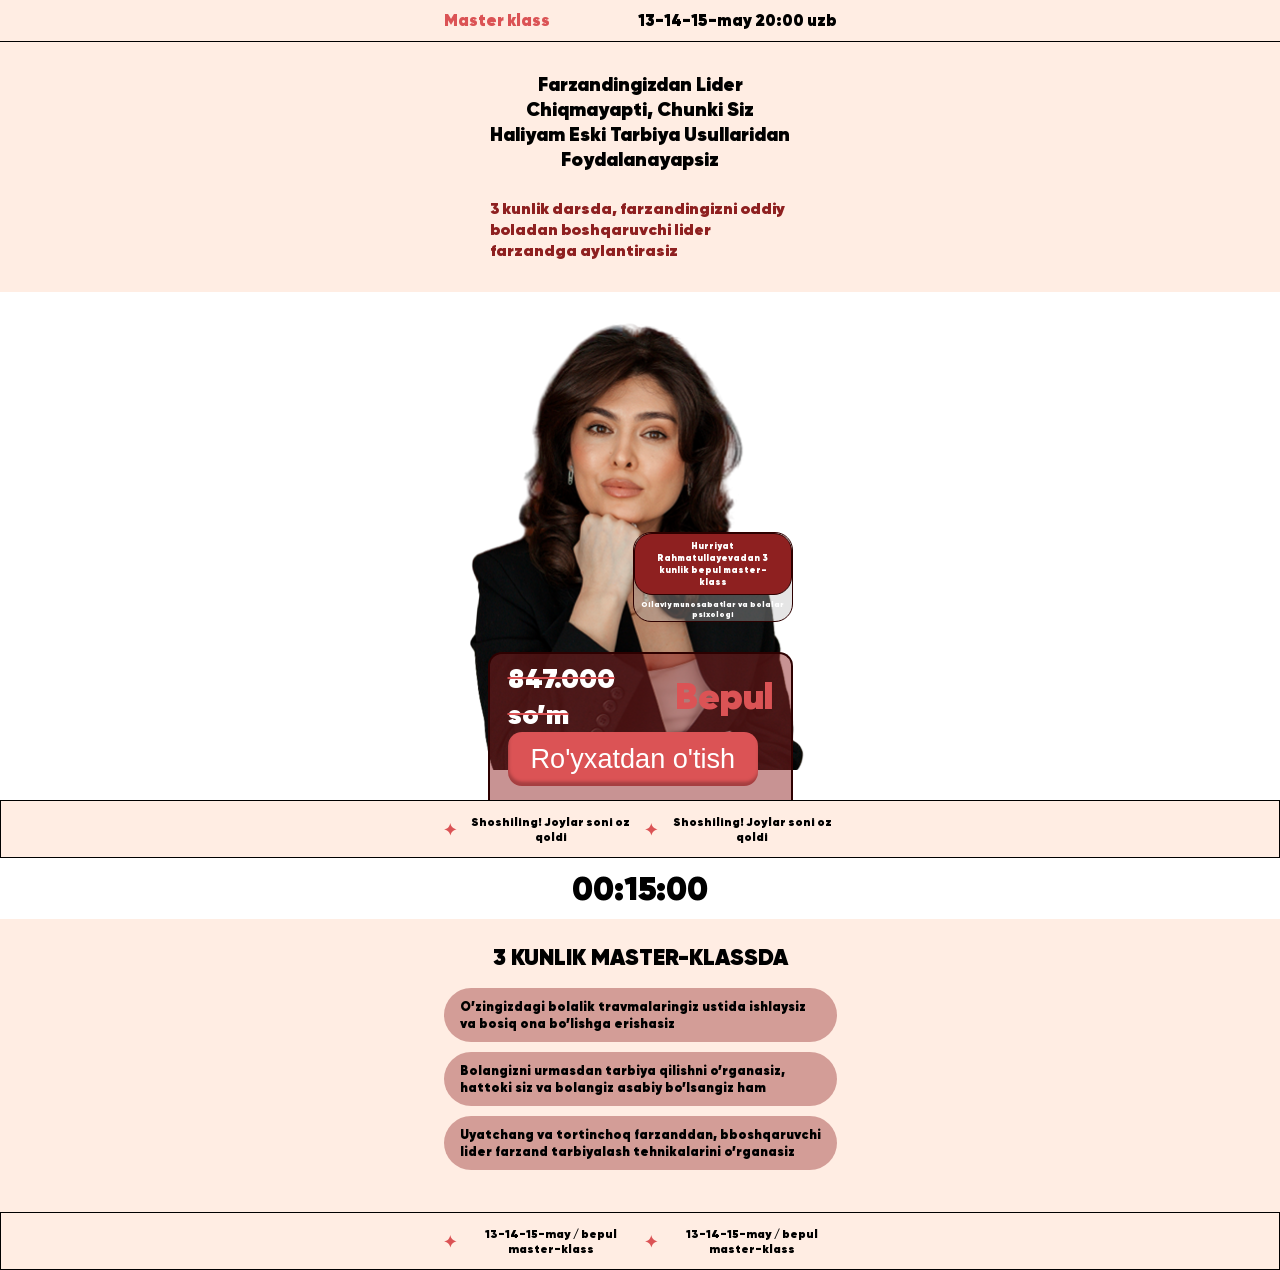
<file: index.html>
<!DOCTYPE html>
<html lang="en">
	<head>
		<meta charset="UTF-8" />
		<meta name="viewport" content="width=device-width, initial-scale=1.0" />
		<title>Document</title>
		<link rel="stylesheet" href="style.css" />
	</head>
	<body>
		<header class="header">
			<div class="container header__container">
				<a href="/"> Master klass </a>
				<p class="header__text">13-14-15-may 20:00 uzb</p>
			</div>
		</header>

		<main>
			<section class="lider">
				<div class="container lider__container">
					<h2 class="lider__title">
						Farzandingizdan Lider Chiqmayapti, Chunki Siz Haliyam Eski Tarbiya Usullaridan Foydalanayapsiz
					</h2>
					<p class="lider__text">
						3 kunlik darsda, farzandingizni oddiy boladan <b>boshqaruvchi lider farzandga</b> aylantirasiz
					</p>
				</div>
			</section>
			<section class="royhat royhat__container">
				<div class="container">
					<p class="royhat__text">
						<span class="royhat__span">Hurriyat Rahmatullayevadan 3 kunlik bepul master-klass </span>
						Oilaviy munosabatlar va bolalar psixologi
					</p>

					<div class="bepul">
						<div class="bepul-content">
							<p class="bepul-content__text">847.000 so’m</p>
							<span class="bepul-content__span">Bepul</span>
						</div>
						<button class="btn" onclick="openModal()">Ro'yxatdan o'tish</button>
					</div>
				</div>
			</section>

			<section class="gul">
				<div class="container gul__container">
					<img src="img/gul.svg" alt="icon" />
					<p class="gul__text">Shoshiling! Joylar soni oz qoldi</p>
					<img src="img/gul.svg" alt="icon" />
					<p class="gul__text">Shoshiling! Joylar soni oz qoldi</p>
				</div>
			</section>

      <section>
        <div class="container">
          <h2 class="title">00:15:00</h2>
        </div>
      </section>

      <section class="kun">
        <div class="container">
          <h2 class="kun__title">3 kunlik master-klassda</h2>
          <ul class="kun__list">
            <li class="kun__item">O’zingizdagi bolalik travmalaringiz ustida
ishlaysiz va bosiq <b>ona bo’lishga</b> erishasiz
</li>
            <li class="kun__item">
Bolangizni <b> urmasdan tarbiya</b> qilishni o’rganasiz,
hattoki siz va bolangiz asabiy bo’lsangiz ham
</li>
            <li class="kun__item">
<b>Uyatchang</b> va tortinchoq farzanddan, bboshqaruvchi
lider farzand tarbiyalash tehnikalarini o’rganasiz
</li>
          </ul>
        </div>
      </section>
      			<section class="gul">
				<div class="container gul__container">
					<img src="img/gul.svg" alt="icon" />
					<p class="gul__text">13-14-15-may / bepul master-klass</p>
					<img src="img/gul.svg" alt="icon" />
					<p class="gul__text">13-14-15-may / bepul master-klass</p>
				</div>
			</section>

      <div id="myModal" class="modal">
				<form class="modal-content" id="registration-form">
					<span class="close" onclick="closeModal()">&times;</span>
					<h2>Davom etish uchun ma'lumotlaringizni kiriting</h2>

					<label for="ism">Ismingiz</label>
					<input type="text" id="ism" name="ism" placeholder="Ismingiz" required />
					<small class="error-msg" id="nameError">Required field</small>

					<label for="telefon">Telefon raqamingiz</label>
					<div class="phone-wrapper">
						<input type="tel" id="telefon" name="telefon" placeholder="99-999-9999" required/>
					</div>
					<small class="error-msg" id="phoneError">Required field</small>

					<div id="formAlert" class="form-alert">Please fill in all required fields</div>

					<button class="submit-btn" type="submit"><a  type="submit"	 onclick="validateForm()">DAVOM ETISH</a></button>
				</form>
			</div>
		</main>

    <script src="main.js"></script>
	</body>
</html>
</file>
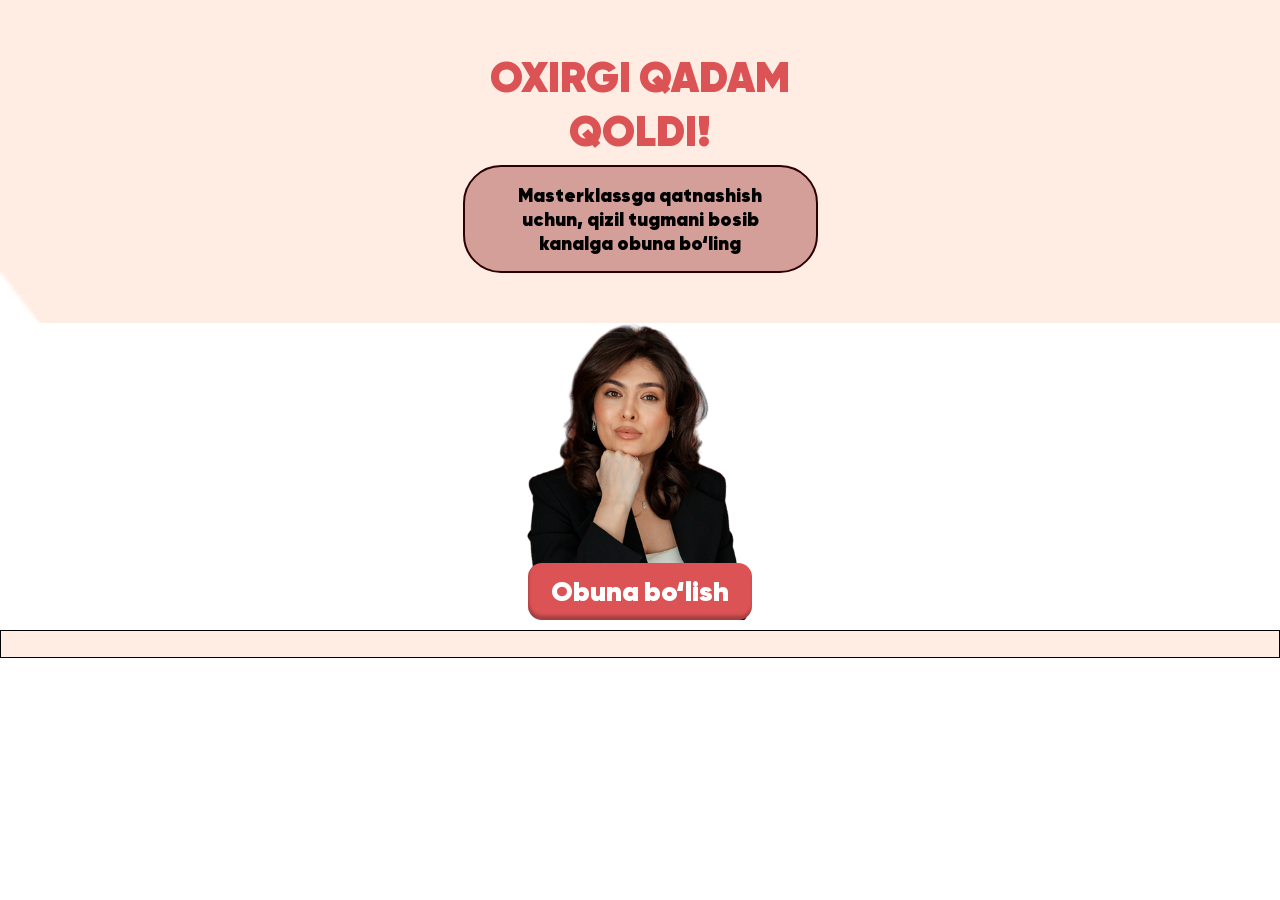
<file: davom-etish.html>
<!DOCTYPE html>
<html lang="en">
	<head>
		<meta charset="UTF-8" />
		<meta name="viewport" content="width=device-width, initial-scale=1.0" />
		<title>Document</title>
		<link rel="stylesheet" href="style.css" />
	</head>
	<body>
		<section class="section">
			<div class="container">
				<h1 class="titles">Oxirgi qadam qoldi!</h1>
				<p class="text">Masterklassga qatnashish uchun, qizil tugmani bosib kanalga obuna bo‘ling</p>
			</div>
		</section>

		<section class="royhat royhat__container">
			<div class="container">
				<div style="margin: 0 auto 10px;display: flex;"><a href="https://t.me/aliyev_dev" class="btn" target="_blank">Obuna bo‘lish</a></div>
			</div>
		</section>

          			<section class="gul">
				<div class="container gul__container">
				</div>
			</section>
	</body>
</html>
</file>
<file: style.css>
@font-face {
    font-family: 'Gilroy';
    src: url('../fonts/Gilroy-Heavy.woff2') format('woff2'),
        url('../fonts/Gilroy-Heavy.woff') format('woff');
    font-weight: 900;
    font-style: normal;
    font-display: swap;
}

@font-face {
    font-family: 'Gilroy';
    src: url('../fonts/Gilroy-Heavy.woff2') format('woff2'),
        url('../fonts/Gilroy-Heavy.woff') format('woff');
    font-weight: 900;
    font-style: normal;
    font-display: swap;
}


body{
	font-family: 'Gilroy',sans-serif;
}


* {
	padding: 0;
	margin: 0;
	box-sizing: border-box;
}

.container {
	max-width: 433px;
	width: 100%;
	margin: 0 auto;
	padding: 0 20px;
}

.header {
	padding: 10px 0;
	background-color: #ffede3;
	border-bottom: black solid 1px;
}

.header__container {
	display: flex;
	align-items: center;
	justify-content: space-between;
}

.header a {
	color: #db5355;
	font-weight: 400;
	font-size: 16.48px;
	text-decoration: none;
}
.header__text {
	font-weight: 400;
	font-size: 16.33px;
}

.lider {
	padding: 30px 0 31px 0;
	background-color: #ffede3;
}

.lider__container {
	max-width: 340px;
}

.lider__title {
	font-weight: 900;
	font-size: 19.69px;
	margin: 0 auto 26px;
	text-align: center;
}
.lider__text {
	font-weight: 400;
	font-size: 16.13px;
	color: #8e2020;
}

.royhat {
	position: relative;
	padding-top: 240px;
  background-image: url(img/opa.png);
  background-position: center center;
  background-repeat: no-repeat;
  background-size: contain;
}

.royhat__container {
	max-width: 345px;
	margin: 0 auto;
}


.royhat__text {
	z-index: 111;
	max-width: 160px;
	font-weight: 400;
	font-size: 7.69px;
	text-align: center;
	color: #fff;
	background-color: #b9b9b95d;
	padding-bottom: 2px;
	border-radius: 18px;
	border: #2d0000 solid 0.5px;
	margin-bottom: 30px;
	margin-left: auto;
}
.royhat__span {
	font-weight: 400;
	font-size: 8.98px;
	padding: 6px 20px;
	background-color: #8e2020;
	display: block;
	border-radius: 18px;
	color: white;
	border: 1px #2d0000 solid;
	margin-bottom: 4px;
}
.bepul {
	padding: 6px 18px 14px;
	background-color: #8e20207b;
	border-radius: 14px 14px 0 0;
	max-width: 340px;
	margin-left: auto;
	border: #2d0000 solid 2px;
	border-bottom:none;
}
.bepul-content {
	display: flex;
	align-items: center;
	justify-content: space-between;
}
.bepul-content__text {
	font-weight: 400;
	font-size: 27.87px;
	color: #fff;
	text-decoration: line-through #db5355;
}
.bepul-content__span {
	font-weight: 400;
	font-size: 37.63px;
	color: #db5355;
}

.btn {
	font-weight: 400;
	font-size: 27.1px;
	color: #fff;
	padding: 11px 23px;
	background-color: #db5355;
	border-radius: 14px;
	box-shadow: 0.85px -4.26px 3.16px 0px #00000040 inset;
	border: none;
  display: inline-block;
  text-wrap: nowrap;
  cursor: pointer;
  margin: 0 auto;
  text-decoration: none;
}

.gul {
	background-color: #ffede3;
	border: #000000 solid 1px;
	padding: 13px 0;
}

.gul__container {
	display: flex;
	align-items: center;
	justify-content: center;
	gap: 10px;
}
.gul__text {
	font-weight: 400;
	font-size: 11.67px;
	text-align: center;
}

.title {
	font-weight: 400;
	font-size: 33.42px;
	text-align: center;
	padding: 9px 0;
}

.kun {
	padding: 23px 0 42px 0;
	background-color: #ffede3;
}

.kun__title {
	font-weight: 400;
	font-size: 23.1px;
	text-align: center;
	text-transform: uppercase;
	margin-bottom: 16px;
}
.kun__list {
	list-style: none;
	display: flex;
	flex-direction: column;
	gap: 10px;
}
.kun__item {
	font-weight: 400;
	font-size: 13px;
	padding: 10px 16px;
	background-color: #8e202063;
  border-radius: 38px;
}



.modal {
  display: none;
  position: fixed;
  z-index: 1000;
  left: 0;
  top: 0;
  width: 100%;
  height: 100%;
  background: rgba(0,0,0,0.7);
  justify-content: center;
  align-items: center;
}

.modal-content {
  max-width: 350px;
  background: white;
  padding: 20px;
  border-radius: 10px;
  width: 90%;
  position: relative;
  text-align: center;
}

.close {
  position: absolute;
  right: 15px;
  top: 15px;
  font-size: 24px;
  cursor: pointer;
}

input {
  width: 100%;
  padding: 10px;
  margin-top: 5px;
  margin-bottom: 10px;
  border: 1px solid #ccc;
  border-radius: 5px;
  font-size: 12px;
}

input.error {
  border: 2px solid red;
}

label {
  display: block;
  text-align: left;
  font-weight: bold;
  margin-top: 10px;
}

.phone-wrapper {
  display: flex;
  align-items: center;
  gap: 10px;
}

.phone-wrapper .flag {
  white-space: nowrap;
}

.submit-btn {
  background-color: #e62421;
  color: white;
  padding: 12px;
  border: none;
  width: 100%;
  border-radius: 5px;
  font-weight: bold;
  cursor: pointer;
  margin-top: 10px;
  display: inline-block;
  text-decoration: none;
}



.error-msg {
  display: none;
  color: red;
  text-align: left;
  font-size: 12px;
  margin-bottom: 5px;
}

.form-alert {
  display: none;
  background-color: #ff6b6b;
  color: white;
  padding: 10px;
  margin-top: 10px;
  border-radius: 5px;
  font-weight: bold;
}



.section {
  background-image:url(img/bg-img.png);
  background-position: center center;
  background-repeat: no-repeat;
  background-size: cover;
  text-align: center;
  padding: 50px 0;
}
.titles {
font-weight: 400;
font-size: 42.45px;
text-transform: uppercase;
margin-bottom: 7px;
color: #DB5355;
}
.text {
  padding: 16px 27px;
  background-color:#8e202061 ;
  border: 2px solid #2D0000;
  border-radius: 38px;
  max-width: 355px;
font-weight: 400;
font-size: 18.87px;
text-align: center;
margin: 0 auto;
}
</file>
